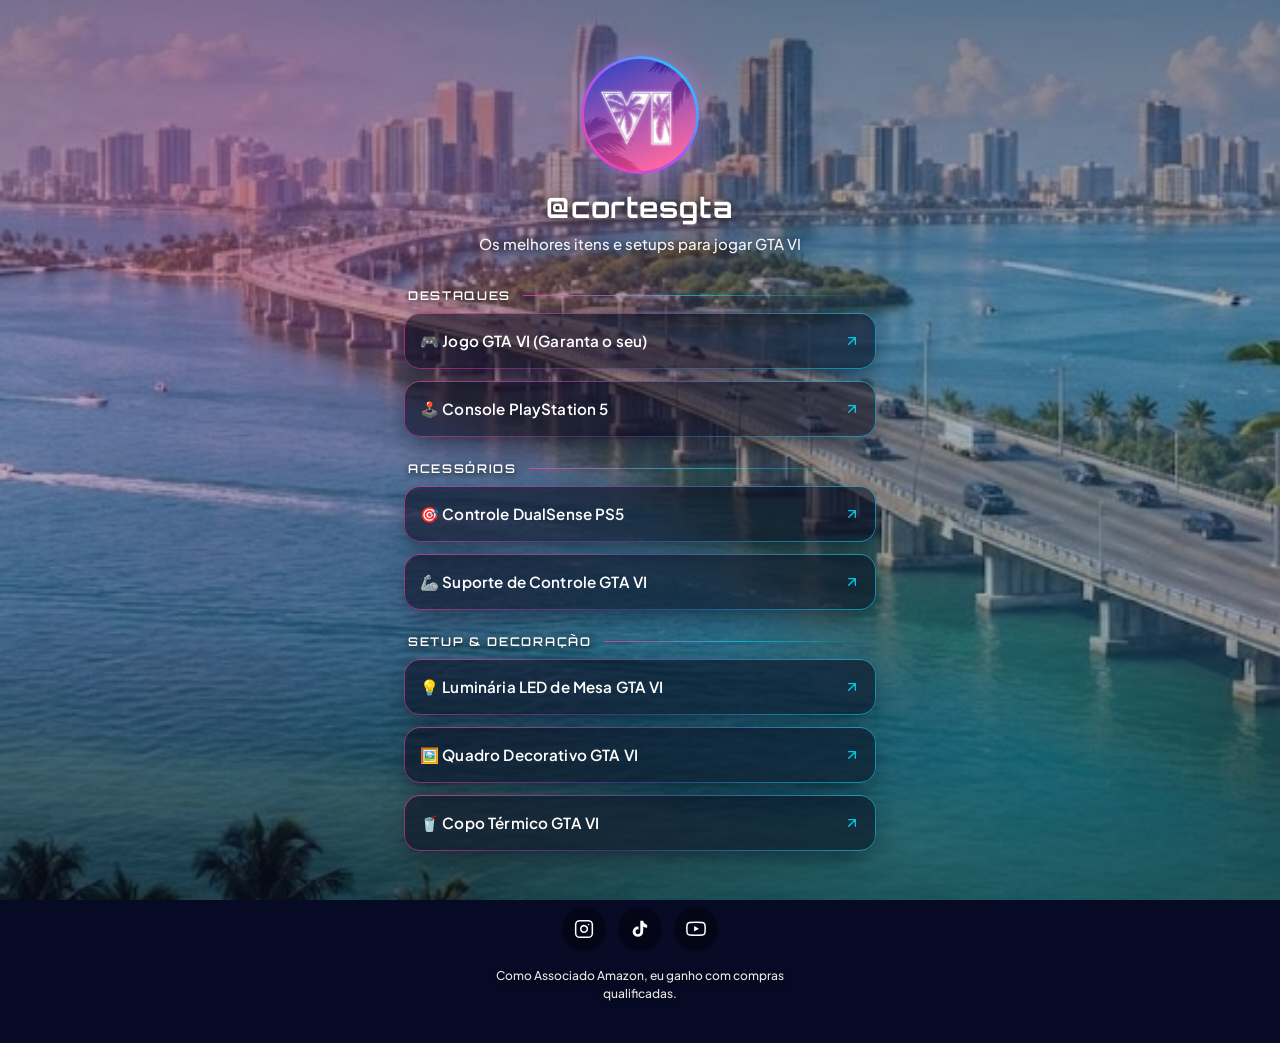
<file: index.html>
<!doctype html>
<html lang="pt-BR">
  <head>
    <meta charset="UTF-8" />
    <meta name="viewport" content="width=device-width, initial-scale=1.0" />
    <title>@cortesgta — Vice City Links</title>
    <meta name="description" content="Os melhores itens e setups para jogar GTA VI." />
    <meta property="og:title" content="@cortesgta — Vice City Links" />
    <meta property="og:description" content="Os melhores itens e setups para jogar GTA VI." />
    <meta property="og:type" content="website" />
    <meta name="twitter:card" content="summary_large_image" />

    <!-- Google Fonts: Orbitron (título gamer) e Plus Jakarta Sans (corpo) -->
    <link rel="preconnect" href="https://fonts.googleapis.com" />
    <link rel="preconnect" href="https://fonts.gstatic.com" crossorigin />
    <link
      href="https://fonts.googleapis.com/css2?family=Orbitron:wght@600;700;800&family=Plus+Jakarta+Sans:wght@400;500;600;700&display=swap"
      rel="stylesheet"
    />

    <style>
      /* ======================================================================
         RESET E VARIÁVEIS DE TEMA (VICE CITY)
         ====================================================================== */
      *, *::before, *::after {
        box-sizing: border-box;
        margin: 0;
        padding: 0;
      }

      :root {
        --font-display: "Orbitron", sans-serif;
        --font-body: "Plus Jakarta Sans", -apple-system, BlinkMacSystemFont, sans-serif;
        --neon-pink: #ff3ea5;
        --neon-cyan: #00e5ff;
        --glass-bg: rgba(9, 11, 30, 0.58);
        --glass-bg-hover: rgba(15, 13, 40, 0.76);
      }

      html {
        font-family: var(--font-body);
        color-scheme: dark;
        scroll-behavior: smooth;
      }

      body {
        position: relative;
        min-height: 100dvh;
        background-color: #070a24;
        color: #ffffff;
        overflow-x: hidden;
        -webkit-font-smoothing: antialiased;
        -moz-osx-font-smoothing: grayscale;
      }

      /* ======================================================================
         IMAGEM DE FUNDO DO SITE (CARREGADA DA RAIZ: ./fundo.jpeg)
         ====================================================================== */
      .bg-photo-layer {
        position: fixed;
        inset: 0;
        pointer-events: none;
        /* Caminho relativo direto da raiz para funcionar no GitHub Pages */
        background-image: url("./fundo.jpeg");
        background-size: cover;
        background-position: center center;
        background-repeat: no-repeat;
      }

      .bg-scrim-layer {
        position: fixed;
        inset: 0;
        pointer-events: none;
        background:
          radial-gradient(circle at 18% 20%, rgba(255, 62, 165, 0.24), transparent 45%),
          radial-gradient(circle at 82% 78%, rgba(0, 229, 255, 0.2), transparent 48%),
          linear-gradient(
            180deg,
            rgba(8, 11, 32, 0.48) 0%,
            rgba(24, 14, 52, 0.26) 38%,
            rgba(58, 16, 66, 0.34) 68%,
            rgba(8, 10, 26, 0.62) 100%
          );
      }

      /* ======================================================================
         CONTAINER PRINCIPAL CENTRALIZADO
         ====================================================================== */
      .container {
        position: relative;
        z-index: 10;
        margin: 0 auto;
        min-height: 100dvh;
        width: 100%;
        max-width: 520px;
        padding: 2.5rem 1rem 2rem;
        display: flex;
        flex-direction: column;
        justify-content: space-between;
      }

      @media (min-width: 640px) {
        .container {
          padding: 3.5rem 1.5rem 2.5rem;
        }
      }

      /* ======================================================================
         CABEÇALHO (AVATAR REDONDO NEON + NOME + BIO)
         ====================================================================== */
      .profile-header {
        display: flex;
        flex-direction: column;
        align-items: center;
        text-align: center;
        animation: viceFadeUp 520ms cubic-bezier(0.16, 1, 0.3, 1) both;
      }

      .avatar-ring {
        padding: 3px;
        border-radius: 9999px;
        margin-bottom: 1rem;
        background: linear-gradient(45deg, var(--neon-pink), #a855f7, var(--neon-cyan));
        box-shadow: 0 0 28px rgba(255, 62, 165, 0.5), 0 0 18px rgba(0, 229, 255, 0.4);
      }

      .avatar-frame {
        width: 96px;
        height: 96px;
        border-radius: 9999px;
        overflow: hidden;
        background-color: #09081d;
        display: flex;
        align-items: center;
        justify-content: center;
      }

      @media (min-width: 640px) {
        .avatar-frame {
          width: 112px;
          height: 112px;
        }
      }

      .avatar-frame img {
        width: 100%;
        height: 100%;
        object-fit: cover;
        object-position: center;
        display: block;
      }

      .avatar-fallback {
        display: none;
        font-family: var(--font-display);
        font-size: 1.5rem;
        font-weight: 800;
        letter-spacing: 0.06em;
        color: #ffffff;
      }

      .profile-name {
        font-family: var(--font-display);
        font-size: clamp(1.45rem, 4vw, 1.75rem);
        font-weight: 700;
        letter-spacing: 0.04em;
        text-shadow: 0 2px 14px rgba(0, 0, 0, 0.65);
      }

      .profile-bio {
        margin-top: 0.5rem;
        font-size: 0.9375rem;
        font-weight: 500;
        line-height: 1.5;
        color: rgba(255, 255, 255, 0.95);
        text-shadow: 0 2px 8px rgba(0, 0, 0, 0.75);
      }

      /* ======================================================================
         BLOCOS E BOTÕES GLASSMORPHISM COM BORDA NEON
         ====================================================================== */
      .links-nav {
        margin-top: 2rem;
        display: flex;
        flex-direction: column;
        gap: 1.5rem;
      }

      .link-block {
        animation: viceFadeUp 520ms cubic-bezier(0.16, 1, 0.3, 1) both;
      }

      .block-header {
        display: flex;
        align-items: center;
        gap: 0.75rem;
        padding: 0 0.25rem;
        margin-bottom: 0.625rem;
      }

      .block-title {
        font-family: var(--font-display);
        font-size: 0.75rem;
        font-weight: 600;
        letter-spacing: 0.14em;
        text-transform: uppercase;
        color: #ffffff;
        text-shadow: 0 2px 6px rgba(0, 0, 0, 0.85);
      }

      .block-divider {
        flex: 1;
        height: 1px;
        background: linear-gradient(90deg, rgba(255, 62, 165, 0.75), rgba(0, 229, 255, 0.6), transparent);
      }

      .block-list {
        display: flex;
        flex-direction: column;
        gap: 0.75rem;
      }

      .link-card {
        position: relative;
        display: flex;
        align-items: center;
        justify-content: space-between;
        gap: 0.75rem;
        width: 100%;
        min-height: 56px;
        padding: 0.875rem 1rem;
        border-radius: 1rem;
        text-decoration: none;
        color: #ffffff;
        font-size: 0.95rem;
        font-weight: 600;
        letter-spacing: 0.01em;
        background: var(--glass-bg);
        backdrop-filter: blur(14px);
        -webkit-backdrop-filter: blur(14px);
        box-shadow:
          0 10px 28px -8px rgba(4, 5, 20, 0.65),
          inset 0 1px 0 rgba(255, 255, 255, 0.14);
        transition:
          transform 180ms cubic-bezier(0.16, 1, 0.3, 1),
          background-color 180ms cubic-bezier(0.16, 1, 0.3, 1),
          box-shadow 180ms cubic-bezier(0.16, 1, 0.3, 1);
      }

      .link-card::before {
        content: "";
        position: absolute;
        inset: 0;
        border-radius: inherit;
        padding: 1px;
        background: linear-gradient(
          125deg,
          rgba(255, 62, 165, 0.72),
          rgba(139, 92, 246, 0.38) 50%,
          rgba(0, 229, 255, 0.72)
        );
        -webkit-mask: linear-gradient(#fff 0 0) content-box, linear-gradient(#fff 0 0);
        -webkit-mask-composite: xor;
        mask-composite: exclude;
        pointer-events: none;
        opacity: 0.82;
        transition: opacity 180ms cubic-bezier(0.16, 1, 0.3, 1);
      }

      .link-card:hover,
      .link-card:focus-visible {
        outline: none;
        background: var(--glass-bg-hover);
        transform: translateY(-2px);
        box-shadow:
          0 14px 34px -8px rgba(255, 62, 165, 0.28),
          0 8px 24px -8px rgba(0, 229, 255, 0.24),
          inset 0 1px 0 rgba(255, 255, 255, 0.18);
      }

      .link-card:hover::before,
      .link-card:focus-visible::before {
        opacity: 1;
      }

      .link-card:active {
        transform: translateY(0) scale(0.985);
      }

      .link-label {
        overflow: hidden;
        text-overflow: ellipsis;
        white-space: nowrap;
      }

      .link-arrow {
        flex-shrink: 0;
        width: 16px;
        height: 16px;
        color: rgba(0, 229, 255, 0.85);
        transition: transform 150ms ease, color 150ms ease;
      }

      .link-card:hover .link-arrow {
        transform: translate(2px, -2px);
        color: #ffffff;
      }

      /* ======================================================================
         RODAPÉ (REDES SOCIAIS + AVISO LEGAL AMAZON)
         ====================================================================== */
      .page-footer {
        margin-top: 2.5rem;
        padding-top: 1rem;
        display: flex;
        flex-direction: column;
        align-items: center;
        gap: 1rem;
        text-align: center;
        animation: viceFadeUp 520ms cubic-bezier(0.16, 1, 0.3, 1) 340ms both;
      }

      .social-row {
        display: flex;
        align-items: center;
        justify-content: center;
        gap: 0.75rem;
      }

      .social-link {
        width: 44px;
        height: 44px;
        border-radius: 9999px;
        display: flex;
        align-items: center;
        justify-content: center;
        color: #ffffff;
        background: rgba(0, 0, 0, 0.35);
        backdrop-filter: blur(10px);
        -webkit-backdrop-filter: blur(10px);
        transition: transform 150ms ease, background-color 150ms ease, color 150ms ease, box-shadow 150ms ease;
      }

      .social-link:hover,
      .social-link:focus-visible {
        outline: none;
        transform: translateY(-2px);
        background: rgba(0, 0, 0, 0.55);
        color: var(--neon-cyan);
        box-shadow: 0 0 16px rgba(0, 229, 255, 0.45);
      }

      .amazon-disclaimer {
        max-width: 20rem;
        font-size: 0.75rem;
        font-weight: 500;
        line-height: 1.5;
        color: rgba(255, 255, 255, 0.9);
        text-shadow: 0 2px 6px rgba(0, 0, 0, 0.85);
      }

      .toast {
        position: fixed;
        bottom: 1rem;
        left: 50%;
        z-index: 50;
        width: calc(100% - 2rem);
        max-width: 420px;
        transform: translate(-50%, 16px);
        opacity: 0;
        pointer-events: none;
        padding: 0.75rem 1rem;
        border-radius: 0.75rem;
        border: 1px solid rgba(0, 229, 255, 0.5);
        background: rgba(11, 10, 28, 0.92);
        backdrop-filter: blur(12px);
        text-align: center;
        font-size: 0.8125rem;
        font-weight: 500;
        color: #ffffff;
        transition: opacity 180ms ease, transform 180ms ease;
      }

      .toast.visible {
        opacity: 1;
        transform: translate(-50%, 0);
      }

      @keyframes viceFadeUp {
        from {
          opacity: 0;
          transform: translateY(14px);
        }
        to {
          opacity: 1;
          transform: translateY(0);
        }
      }

      @media (prefers-reduced-motion: reduce) {
        .profile-header,
        .link-block,
        .page-footer {
          animation: none !important;
        }
        .link-card,
        .social-link {
          transition: none !important;
        }
      }
    </style>
  </head>
  <body>
    <!-- Imagem de fundo carregada diretamente da raiz (./fundo.jpeg) -->
    <div class="bg-photo-layer" aria-hidden="true"></div>
    <div class="bg-scrim-layer" aria-hidden="true"></div>

    <main class="container">
      <div>
        <!-- ==================================================================
             1. CABEÇALHO (Foto de perfil redonda carregada da raiz: ./perfil.jpeg)
             ================================================================== -->
        <header class="profile-header">
          <div class="avatar-ring">
            <div class="avatar-frame">
              <img
                src="./perfil.jpeg"
                alt="Foto de perfil @cortesgta"
                referrerpolicy="no-referrer"
                onerror="this.style.display='none'; this.nextElementSibling.style.display='block';"
              />
              <span class="avatar-fallback">VI</span>
            </div>
          </div>

          <h1 class="profile-name">@cortesgta</h1>
          <p class="profile-bio">Os melhores itens e setups para jogar GTA VI</p>
        </header>

        <!-- ==================================================================
             2. LISTA DE BOTÕES DE LINKS
             ================================================================== -->
        <nav class="links-nav" aria-label="Links recomendados">
          <!-- BLOCO 1: DESTAQUES -->
          <section class="link-block" style="animation-delay: 110ms;">
            <div class="block-header">
              <h2 class="block-title">Destaques</h2>
              <span class="block-divider" aria-hidden="true"></span>
            </div>
            <div class="block-list">
              <!-- BOTÃO 1: Jogo GTA VI -->
              <a class="link-card" href="https://link.amazon/B07FROFmu" target="_blank" rel="noopener noreferrer">
                <span class="link-label">🎮 Jogo GTA VI (Garanta o seu)</span>
                <svg class="link-arrow" viewBox="0 0 24 24" fill="none" stroke="currentColor" stroke-width="2" stroke-linecap="round" stroke-linejoin="round" aria-hidden="true">
                  <path d="M7 17L17 7M7 7h10v10" />
                </svg>
              </a>

              <!-- BOTÃO 2: Console PlayStation 5 -->
              <a class="link-card" href="https://link.amazon/B06V12qeN" target="_blank" rel="noopener noreferrer">
                <span class="link-label">🕹️ Console PlayStation 5</span>
                <svg class="link-arrow" viewBox="0 0 24 24" fill="none" stroke="currentColor" stroke-width="2" stroke-linecap="round" stroke-linejoin="round" aria-hidden="true">
                  <path d="M7 17L17 7M7 7h10v10" />
                </svg>
              </a>
            </div>
          </section>

          <!-- BLOCO 2: ACESSÓRIOS -->
          <section class="link-block" style="animation-delay: 180ms;">
            <div class="block-header">
              <h2 class="block-title">Acessórios</h2>
              <span class="block-divider" aria-hidden="true"></span>
            </div>
            <div class="block-list">
              <!-- BOTÃO 3: Controle DualSense PS5 -->
              <a class="link-card" href="https://link.amazon/B04H6s150" target="_blank" rel="noopener noreferrer">
                <span class="link-label">🎯 Controle DualSense PS5</span>
                <svg class="link-arrow" viewBox="0 0 24 24" fill="none" stroke="currentColor" stroke-width="2" stroke-linecap="round" stroke-linejoin="round" aria-hidden="true">
                  <path d="M7 17L17 7M7 7h10v10" />
                </svg>
              </a>

              <!-- BOTÃO 4: Suporte de Controle GTA VI -->
              <a class="link-card" href="https://s.shopee.com.br/1C7KHOD9V" target="_blank" rel="noopener noreferrer">
                <span class="link-label">🦾 Suporte de Controle GTA VI</span>
                <svg class="link-arrow" viewBox="0 0 24 24" fill="none" stroke="currentColor" stroke-width="2" stroke-linecap="round" stroke-linejoin="round" aria-hidden="true">
                  <path d="M7 17L17 7M7 7h10v10" />
                </svg>
              </a>
            </div>
          </section>

          <!-- BLOCO 3: SETUP & DECORAÇÃO -->
          <section class="link-block" style="animation-delay: 250ms;">
            <div class="block-header">
              <h2 class="block-title">Setup &amp; Decoração</h2>
              <span class="block-divider" aria-hidden="true"></span>
            </div>
            <div class="block-list">
              <!-- BOTÃO 5: Luminária LED de Mesa GTA VI -->
              <a class="link-card" href="https://s.shopee.com.br/W8NvCMJ8c" target="_blank" rel="noopener noreferrer">
                <span class="link-label">💡 Luminária LED de Mesa GTA VI</span>
                <svg class="link-arrow" viewBox="0 0 24 24" fill="none" stroke="currentColor" stroke-width="2" stroke-linecap="round" stroke-linejoin="round" aria-hidden="true">
                  <path d="M7 17L17 7M7 7h10v10" />
                </svg>
              </a>

              <!-- BOTÃO 6: Quadro Decorativo GTA VI -->
              <a class="link-card" href="https://s.shopee.com.br/gRo7VLfnh" target="_blank" rel="noopener noreferrer">
                <span class="link-label">🖼️ Quadro Decorativo GTA VI</span>
                <svg class="link-arrow" viewBox="0 0 24 24" fill="none" stroke="currentColor" stroke-width="2" stroke-linecap="round" stroke-linejoin="round" aria-hidden="true">
                  <path d="M7 17L17 7M7 7h10v10" />
                </svg>
              </a>

              <!-- BOTÃO 7: Copo Térmico GTA VI -->
              <a class="link-card" href="https://s.shopee.com.br/qlEJoL2Si" target="_blank" rel="noopener noreferrer">
                <span class="link-label">🥤 Copo Térmico GTA VI</span>
                <svg class="link-arrow" viewBox="0 0 24 24" fill="none" stroke="currentColor" stroke-width="2" stroke-linecap="round" stroke-linejoin="round" aria-hidden="true">
                  <path d="M7 17L17 7M7 7h10v10" />
                </svg>
              </a>
            </div>
          </section>
        </nav>
      </div>

      <!-- ====================================================================
           3. RODAPÉ (REDES SOCIAIS + AVISO LEGAL AMAZON)
           ==================================================================== -->
      <footer class="page-footer">
        <div class="social-row">
          <a
            class="social-link"
            href="https://www.instagram.com/cortesgt4vi?fqnt=MW1lZWJxMTN6MHZqOA=="
            target="_blank"
            rel="noopener noreferrer"
            aria-label="Instagram de @cortesgta"
          >
            <svg width="20" height="20" viewBox="0 0 24 24" fill="none" stroke="currentColor" stroke-width="1.8" stroke-linecap="round" stroke-linejoin="round">
              <rect x="2" y="2" width="20" height="20" rx="5" ry="5" />
              <path d="M16 11.37A4 4 0 1 1 12.63 8 4 4 0 0 1 16 11.37z" />
              <line x1="17.5" y1="6.5" x2="17.51" y2="6.5" />
            </svg>
          </a>

          <a
            class="social-link"
            href="https://www.tiktok.com/@cortesgt4v?_r=1&_t=ZS-9BeP7htX17N"
            target="_blank"
            rel="noopener noreferrer"
            aria-label="TikTok de @cortesgta"
          >
            <svg width="20" height="20" viewBox="0 0 24 24" fill="currentColor">
              <path d="M19.59 6.69a4.83 4.83 0 0 1-3.77-4.25V2h-3.45v13.67a2.89 2.89 0 0 1-2.88 2.5 2.89 2.89 0 0 1-2.89-2.89 2.89 2.89 0 0 1 2.89-2.89c.28 0 .54.04.79.1v-3.5a6.37 6.37 0 0 0-.79-.05A6.34 6.34 0 0 0 3.15 15a6.34 6.34 0 0 0 6.34 6.34 6.34 6.34 0 0 0 6.34-6.34V8.87a8.16 8.16 0 0 0 4.76 1.52v-3.4a4.85 4.85 0 0 1-1-.3Z" />
            </svg>
          </a>

          <a
            class="social-link"
            href="https://youtube.com/@cortesgt4vi?si=98hlduPvV1jUrUYE"
            target="_blank"
            rel="noopener noreferrer"
            aria-label="YouTube de @cortesgta"
          >
            <svg width="20" height="20" viewBox="0 0 24 24" fill="none" stroke="currentColor" stroke-width="1.8" stroke-linecap="round" stroke-linejoin="round">
              <path d="M22.54 6.42a2.78 2.78 0 0 0-1.94-2C18.88 4 12 4 12 4s-6.88 0-8.6.46a2.78 2.78 0 0 0-1.94 2A29 29 0 0 0 1 11.75a29 29 0 0 0 .46 5.33A2.78 2.78 0 0 0 3.4 19c1.72.46 8.6.46 8.6.46s6.88 0 8.6-.46a2.78 2.78 0 0 0 1.94-2 29 29 0 0 0 .46-5.25 29 29 0 0 0-.46-5.33z" />
              <polygon points="9.75 15.02 15.5 11.75 9.75 8.48 9.75 15.02" fill="currentColor" stroke="none" />
            </svg>
          </a>
        </div>

        <p class="amazon-disclaimer">
          Como Associado Amazon, eu ganho com compras qualificadas.
        </p>
      </footer>
    </main>

    <div id="toast" class="toast" role="status" aria-live="polite"></div>

    <script>
      (function () {
        var toast = document.getElementById("toast");
        var timerId = null;

        document.querySelectorAll("a[href='#']").forEach(function (anchor) {
          anchor.addEventListener("click", function (event) {
            if (anchor.getAttribute("href") === "#") {
              event.preventDefault();
              var label = anchor.textContent ? anchor.textContent.trim() : "este item";
              toast.textContent = 'Substitua href="#" pelo seu link (' + label + ').';
              toast.classList.add("visible");
              clearTimeout(timerId);
              timerId = setTimeout(function () {
                toast.classList.remove("visible");
              }, 2800);
            }
          });
        });
      })();
    </script>
  </body>
</html>
</file>
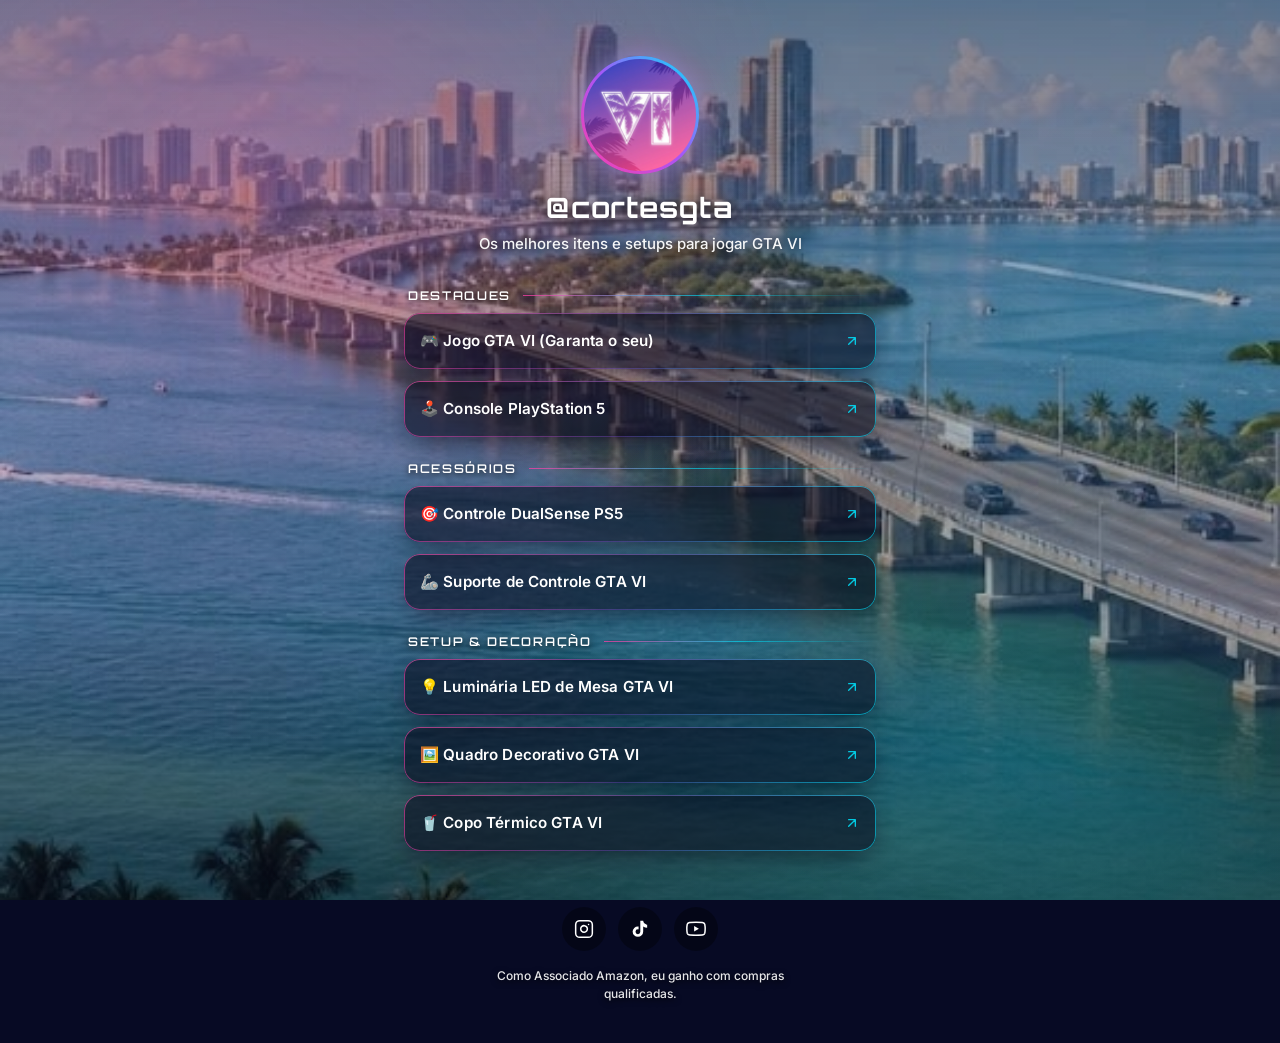
<file: public/link-na-bio-vice-city.html>
<!DOCTYPE html>
<html lang="pt-BR">
<head>
  <meta charset="UTF-8" />
  <meta name="viewport" content="width=device-width, initial-scale=1.0" />
  <title>@cortesgta — Vice City Links</title>
  <meta name="description" content="Os melhores itens e setups para jogar GTA VI." />

  <!-- Google Fonts: Orbitron (título gamer) e Inter (corpo) -->
  <link rel="preconnect" href="https://fonts.googleapis.com" />
  <link rel="preconnect" href="https://fonts.gstatic.com" crossorigin />
  <link
    href="https://fonts.googleapis.com/css2?family=Inter:wght@400;500;600;700&family=Orbitron:wght@600;700;800&display=swap"
    rel="stylesheet"
  />

  <style>
    /* ========================================================================
       RESET E VARIÁVEIS DE TEMA (VICE CITY)
       ======================================================================== */
    *, *::before, *::after {
      box-sizing: border-box;
      margin: 0;
      padding: 0;
    }

    :root {
      --font-display: "Orbitron", sans-serif;
      --font-body: "Inter", -apple-system, BlinkMacSystemFont, sans-serif;
      --neon-pink: #ff3ea5;
      --neon-cyan: #00e5ff;
      --glass-bg: rgba(9, 11, 30, 0.58);
      --glass-bg-hover: rgba(15, 13, 40, 0.76);
    }

    html {
      font-family: var(--font-body);
      color-scheme: dark;
      scroll-behavior: smooth;
    }

    body {
      position: relative;
      min-height: 100dvh;
      background-color: #070a24;
      color: #ffffff;
      overflow-x: hidden;
      -webkit-font-smoothing: antialiased;
    }

    /* ========================================================================
       IMAGEM DE FUNDO DO SITE (Segunda imagem enviada) + PELÍCULA DE CONTRASTE
       ======================================================================== */
    .bg-photo-layer {
      position: fixed;
      inset: 0;
      pointer-events: none;
      /* TROQUE AQUI A IMAGEM DE FUNDO DO SITE */
      background-image: url("./fundo.jpeg");
      background-size: cover;
      background-position: center center;
      background-repeat: no-repeat;
    }

    .bg-scrim-layer {
      position: fixed;
      inset: 0;
      pointer-events: none;
      background:
        radial-gradient(circle at 18% 20%, rgba(255, 62, 165, 0.22), transparent 45%),
        radial-gradient(circle at 82% 78%, rgba(0, 229, 255, 0.18), transparent 48%),
        linear-gradient(
          180deg,
          rgba(8, 11, 32, 0.48) 0%,
          rgba(24, 14, 52, 0.26) 38%,
          rgba(58, 16, 66, 0.34) 68%,
          rgba(8, 10, 26, 0.62) 100%
        );
    }

    /* ========================================================================
       CONTAINER PRINCIPAL CENTRALIZADO
       ======================================================================== */
    .container {
      position: relative;
      z-index: 10;
      margin: 0 auto;
      min-height: 100dvh;
      width: 100%;
      max-width: 520px;
      padding: 2.5rem 1rem 2rem;
      display: flex;
      flex-direction: column;
      justify-content: space-between;
    }

    @media (min-width: 640px) {
      .container {
        padding: 3.5rem 1.5rem 2.5rem;
      }
    }

    /* ========================================================================
       CABEÇALHO (AVATAR REDONDO NEON + NOME + BIO)
       ======================================================================== */
    .profile-header {
      display: flex;
      flex-direction: column;
      align-items: center;
      text-align: center;
      animation: viceFadeUp 520ms cubic-bezier(0.16, 1, 0.3, 1) both;
    }

    .avatar-ring {
      padding: 3px;
      border-radius: 9999px;
      margin-bottom: 1rem;
      background: linear-gradient(45deg, var(--neon-pink), #a855f7, var(--neon-cyan));
      box-shadow: 0 0 28px rgba(255, 62, 165, 0.5), 0 0 18px rgba(0, 229, 255, 0.4);
    }

    .avatar-frame {
      width: 96px;
      height: 96px;
      border-radius: 9999px;
      overflow: hidden;
      background-color: #09081d;
      display: flex;
      align-items: center;
      justify-content: center;
    }

    @media (min-width: 640px) {
      .avatar-frame {
        width: 112px;
        height: 112px;
      }
    }

    .avatar-frame img {
      width: 100%;
      height: 100%;
      object-fit: cover;
      object-position: center;
      display: block;
    }

    .avatar-fallback {
      display: none;
      font-family: var(--font-display);
      font-size: 1.5rem;
      font-weight: 800;
      letter-spacing: 0.06em;
      color: #ffffff;
    }

    .profile-name {
      font-family: var(--font-display);
      font-size: clamp(1.45rem, 4vw, 1.75rem);
      font-weight: 700;
      letter-spacing: 0.04em;
      text-shadow: 0 2px 14px rgba(0, 0, 0, 0.65);
    }

    .profile-bio {
      margin-top: 0.5rem;
      font-size: 0.9375rem;
      font-weight: 500;
      line-height: 1.5;
      color: rgba(255, 255, 255, 0.95);
      text-shadow: 0 2px 8px rgba(0, 0, 0, 0.75);
    }

    /* ========================================================================
       BLOCOS E BOTÕES GLASSMORPHISM COM BORDA NEON
       ======================================================================== */
    .links-nav {
      margin-top: 2rem;
      display: flex;
      flex-direction: column;
      gap: 1.5rem;
    }

    .link-block {
      animation: viceFadeUp 520ms cubic-bezier(0.16, 1, 0.3, 1) both;
    }

    .block-header {
      display: flex;
      align-items: center;
      gap: 0.75rem;
      padding: 0 0.25rem;
      margin-bottom: 0.625rem;
    }

    .block-title {
      font-family: var(--font-display);
      font-size: 0.75rem;
      font-weight: 600;
      letter-spacing: 0.14em;
      text-transform: uppercase;
      color: #ffffff;
      text-shadow: 0 2px 6px rgba(0, 0, 0, 0.85);
    }

    .block-divider {
      flex: 1;
      height: 1px;
      background: linear-gradient(90deg, rgba(255, 62, 165, 0.75), rgba(0, 229, 255, 0.6), transparent);
    }

    .block-list {
      display: flex;
      flex-direction: column;
      gap: 0.75rem;
    }

    .link-card {
      position: relative;
      display: flex;
      align-items: center;
      justify-content: space-between;
      gap: 0.75rem;
      width: 100%;
      min-height: 56px;
      padding: 0.875rem 1rem;
      border-radius: 1rem;
      text-decoration: none;
      color: #ffffff;
      font-size: 0.95rem;
      font-weight: 600;
      letter-spacing: 0.01em;
      background: var(--glass-bg);
      backdrop-filter: blur(14px);
      -webkit-backdrop-filter: blur(14px);
      box-shadow:
        0 10px 28px -8px rgba(4, 5, 20, 0.65),
        inset 0 1px 0 rgba(255, 255, 255, 0.14);
      transition:
        transform 180ms cubic-bezier(0.16, 1, 0.3, 1),
        background-color 180ms cubic-bezier(0.16, 1, 0.3, 1),
        box-shadow 180ms cubic-bezier(0.16, 1, 0.3, 1);
    }

    .link-card::before {
      content: "";
      position: absolute;
      inset: 0;
      border-radius: inherit;
      padding: 1px;
      background: linear-gradient(
        125deg,
        rgba(255, 62, 165, 0.72),
        rgba(139, 92, 246, 0.38) 50%,
        rgba(0, 229, 255, 0.72)
      );
      -webkit-mask: linear-gradient(#fff 0 0) content-box, linear-gradient(#fff 0 0);
      -webkit-mask-composite: xor;
      mask-composite: exclude;
      pointer-events: none;
      opacity: 0.82;
      transition: opacity 180ms cubic-bezier(0.16, 1, 0.3, 1);
    }

    .link-card:hover,
    .link-card:focus-visible {
      outline: none;
      background: var(--glass-bg-hover);
      transform: translateY(-2px);
      box-shadow:
        0 14px 34px -8px rgba(255, 62, 165, 0.28),
        0 8px 24px -8px rgba(0, 229, 255, 0.24),
        inset 0 1px 0 rgba(255, 255, 255, 0.18);
    }

    .link-card:hover::before,
    .link-card:focus-visible::before {
      opacity: 1;
    }

    .link-card:active {
      transform: translateY(0) scale(0.985);
    }

    .link-label {
      overflow: hidden;
      text-overflow: ellipsis;
      white-space: nowrap;
    }

    .link-arrow {
      flex-shrink: 0;
      width: 16px;
      height: 16px;
      color: rgba(0, 229, 255, 0.85);
      transition: transform 150ms ease, color 150ms ease;
    }

    .link-card:hover .link-arrow {
      transform: translate(2px, -2px);
      color: #ffffff;
    }

    /* ========================================================================
       RODAPÉ (REDES SOCIAIS + AVISO LEGAL AMAZON)
       ======================================================================== */
    .page-footer {
      margin-top: 2.5rem;
      padding-top: 1rem;
      display: flex;
      flex-direction: column;
      align-items: center;
      gap: 1rem;
      text-align: center;
      animation: viceFadeUp 520ms cubic-bezier(0.16, 1, 0.3, 1) 340ms both;
    }

    .social-row {
      display: flex;
      align-items: center;
      justify-content: center;
      gap: 0.75rem;
    }

    .social-link {
      width: 44px;
      height: 44px;
      border-radius: 9999px;
      display: flex;
      align-items: center;
      justify-content: center;
      color: #ffffff;
      background: rgba(0, 0, 0, 0.35);
      backdrop-filter: blur(10px);
      -webkit-backdrop-filter: blur(10px);
      transition: transform 150ms ease, background-color 150ms ease, color 150ms ease, box-shadow 150ms ease;
    }

    .social-link:hover,
    .social-link:focus-visible {
      outline: none;
      transform: translateY(-2px);
      background: rgba(0, 0, 0, 0.55);
      color: var(--neon-cyan);
      box-shadow: 0 0 16px rgba(0, 229, 255, 0.45);
    }

    .amazon-disclaimer {
      max-width: 20rem;
      font-size: 0.75rem;
      font-weight: 500;
      line-height: 1.5;
      color: rgba(255, 255, 255, 0.9);
      text-shadow: 0 2px 6px rgba(0, 0, 0, 0.85);
    }

    /* Toast discreto quando href ainda estiver "#" */
    .toast {
      position: fixed;
      bottom: 1rem;
      left: 50%;
      z-index: 50;
      width: calc(100% - 2rem);
      max-width: 420px;
      transform: translate(-50%, 16px);
      opacity: 0;
      pointer-events: none;
      padding: 0.75rem 1rem;
      border-radius: 0.75rem;
      border: 1px solid rgba(0, 229, 255, 0.5);
      background: rgba(11, 10, 28, 0.92);
      backdrop-filter: blur(12px);
      text-align: center;
      font-size: 0.8125rem;
      font-weight: 500;
      color: #ffffff;
      transition: opacity 180ms ease, transform 180ms ease;
    }

    .toast.visible {
      opacity: 1;
      transform: translate(-50%, 0);
    }

    @keyframes viceFadeUp {
      from {
        opacity: 0;
        transform: translateY(14px);
      }
      to {
        opacity: 1;
        transform: translateY(0);
      }
    }

    @media (prefers-reduced-motion: reduce) {
      .profile-header,
      .link-block,
      .page-footer {
        animation: none !important;
      }
      .link-card,
      .social-link {
        transition: none !important;
      }
    }
  </style>
</head>
<body>
  <!-- Segunda imagem como fundo completo do site + película sutil Vice City -->
  <div class="bg-photo-layer" aria-hidden="true"></div>
  <div class="bg-scrim-layer" aria-hidden="true"></div>

  <main class="container">
    <div>
      <!-- ====================================================================
           1. CABEÇALHO (Primeira imagem como foto de perfil redonda)
           ==================================================================== -->
      <header class="profile-header">
        <div class="avatar-ring">
          <div class="avatar-frame">
            <!-- SUBSTITUA O CAMINHO DA IMAGEM ABAIXO PELA SUA FOTO DE PERFIL / LOGO -->
            <img
              src="./perfil.jpeg"
              alt="Foto de perfil @cortesgta"
              onerror="this.style.display='none'; this.nextElementSibling.style.display='block';"
            />
            <span class="avatar-fallback">VI</span>
          </div>
        </div>

        <h1 class="profile-name">@cortesgta</h1>
        <p class="profile-bio">Os melhores itens e setups para jogar GTA VI</p>
      </header>

      <!-- ====================================================================
           2. LISTA DE BOTÕES DE LINKS (COLE SEUS LINKS DA AMAZON NO href="#")
           ==================================================================== -->
      <nav class="links-nav" aria-label="Links recomendados">
        <!-- BLOCO 1: DESTAQUES -->
        <section class="link-block" style="animation-delay: 110ms;">
          <div class="block-header">
            <h2 class="block-title">Destaques</h2>
            <span class="block-divider" aria-hidden="true"></span>
          </div>
          <div class="block-list">
            <!-- BOTÃO 1: LINK DE AFILIADO PARA O JOGO GTA VI -->
            <a class="link-card" href="https://link.amazon/B07FROFmu" target="_blank" rel="noopener noreferrer">
              <span class="link-label">🎮 Jogo GTA VI (Garanta o seu)</span>
              <svg class="link-arrow" viewBox="0 0 24 24" fill="none" stroke="currentColor" stroke-width="2" stroke-linecap="round" stroke-linejoin="round" aria-hidden="true">
                <path d="M7 17L17 7M7 7h10v10" />
              </svg>
            </a>

            <!-- BOTÃO 2: LINK DE AFILIADO PARA O PLAYSTATION 5 -->
            <a class="link-card" href="https://link.amazon/B06V12qeN" target="_blank" rel="noopener noreferrer">
              <span class="link-label">🕹️ Console PlayStation 5</span>
              <svg class="link-arrow" viewBox="0 0 24 24" fill="none" stroke="currentColor" stroke-width="2" stroke-linecap="round" stroke-linejoin="round" aria-hidden="true">
                <path d="M7 17L17 7M7 7h10v10" />
              </svg>
            </a>
          </div>
        </section>

        <!-- BLOCO 2: ACESSÓRIOS -->
        <section class="link-block" style="animation-delay: 180ms;">
          <div class="block-header">
            <h2 class="block-title">Acessórios</h2>
            <span class="block-divider" aria-hidden="true"></span>
          </div>
          <div class="block-list">
            <!-- BOTÃO 3: LINK DE AFILIADO PARA O CONTROLE DUALSENSE PS5 -->
            <a class="link-card" href="https://link.amazon/B04H6s150" target="_blank" rel="noopener noreferrer">
              <span class="link-label">🎯 Controle DualSense PS5</span>
              <svg class="link-arrow" viewBox="0 0 24 24" fill="none" stroke="currentColor" stroke-width="2" stroke-linecap="round" stroke-linejoin="round" aria-hidden="true">
                <path d="M7 17L17 7M7 7h10v10" />
              </svg>
            </a>

            <!-- BOTÃO 4: LINK DE AFILIADO PARA O SUPORTE DE CONTROLE PS5 / GTA VI -->
            <a class="link-card" href="https://s.shopee.com.br/1C7KHOD9V" target="_blank" rel="noopener noreferrer">
              <span class="link-label">🦾 Suporte de Controle GTA VI</span>
              <svg class="link-arrow" viewBox="0 0 24 24" fill="none" stroke="currentColor" stroke-width="2" stroke-linecap="round" stroke-linejoin="round" aria-hidden="true">
                <path d="M7 17L17 7M7 7h10v10" />
              </svg>
            </a>
          </div>
        </section>

        <!-- BLOCO 3: SETUP & DECORAÇÃO -->
        <section class="link-block" style="animation-delay: 250ms;">
          <div class="block-header">
            <h2 class="block-title">Setup &amp; Decoração</h2>
            <span class="block-divider" aria-hidden="true"></span>
          </div>
          <div class="block-list">
            <!-- BOTÃO 5: LINK DE AFILIADO PARA A LUMINÁRIA LED GTA VI -->
            <a class="link-card" href="https://s.shopee.com.br/W8NvCMJ8c" target="_blank" rel="noopener noreferrer">
              <span class="link-label">💡 Luminária LED de Mesa GTA VI</span>
              <svg class="link-arrow" viewBox="0 0 24 24" fill="none" stroke="currentColor" stroke-width="2" stroke-linecap="round" stroke-linejoin="round" aria-hidden="true">
                <path d="M7 17L17 7M7 7h10v10" />
              </svg>
            </a>

            <!-- BOTÃO 6: LINK DE AFILIADO PARA O QUADRO DECORATIVO GTA VI -->
            <a class="link-card" href="https://s.shopee.com.br/gRo7VLfnh" target="_blank" rel="noopener noreferrer">
              <span class="link-label">🖼️ Quadro Decorativo GTA VI</span>
              <svg class="link-arrow" viewBox="0 0 24 24" fill="none" stroke="currentColor" stroke-width="2" stroke-linecap="round" stroke-linejoin="round" aria-hidden="true">
                <path d="M7 17L17 7M7 7h10v10" />
              </svg>
            </a>

            <!-- BOTÃO 7: LINK DE AFILIADO PARA O COPO TÉRMICO GTA VI -->
            <a class="link-card" href="https://s.shopee.com.br/qlEJoL2Si" target="_blank" rel="noopener noreferrer">
              <span class="link-label">🥤 Copo Térmico GTA VI</span>
              <svg class="link-arrow" viewBox="0 0 24 24" fill="none" stroke="currentColor" stroke-width="2" stroke-linecap="round" stroke-linejoin="round" aria-hidden="true">
                <path d="M7 17L17 7M7 7h10v10" />
              </svg>
            </a>
          </div>
        </section>
      </nav>
    </div>

    <!-- ======================================================================
         3. RODAPÉ (REDES SOCIAIS + AVISO LEGAL AMAZON)
         ====================================================================== -->
    <footer class="page-footer">
      <div class="social-row">
        <!-- LINK DO INSTAGRAM -->
        <a class="social-link" href="https://www.instagram.com/cortesgt4vi?fqnt=MW1lZWJxMTN6MHZqOA==" target="_blank" rel="noopener noreferrer" aria-label="Instagram de @cortesgta">
          <svg width="20" height="20" viewBox="0 0 24 24" fill="none" stroke="currentColor" stroke-width="1.8" stroke-linecap="round" stroke-linejoin="round">
            <rect x="2" y="2" width="20" height="20" rx="5" ry="5" />
            <path d="M16 11.37A4 4 0 1 1 12.63 8 4 4 0 0 1 16 11.37z" />
            <line x1="17.5" y1="6.5" x2="17.51" y2="6.5" />
          </svg>
        </a>

        <!-- LINK DO TIKTOK -->
        <a class="social-link" href="https://www.tiktok.com/@cortesgt4v?_r=1&_t=ZS-9BeP7htX17N" target="_blank" rel="noopener noreferrer" aria-label="TikTok de @cortesgta">
          <svg width="20" height="20" viewBox="0 0 24 24" fill="currentColor">
            <path d="M19.59 6.69a4.83 4.83 0 0 1-3.77-4.25V2h-3.45v13.67a2.89 2.89 0 0 1-2.88 2.5 2.89 2.89 0 0 1-2.89-2.89 2.89 2.89 0 0 1 2.89-2.89c.28 0 .54.04.79.1v-3.5a6.37 6.37 0 0 0-.79-.05A6.34 6.34 0 0 0 3.15 15a6.34 6.34 0 0 0 6.34 6.34 6.34 6.34 0 0 0 6.34-6.34V8.87a8.16 8.16 0 0 0 4.76 1.52v-3.4a4.85 4.85 0 0 1-1-.3Z" />
          </svg>
        </a>

        <!-- LINK DO YOUTUBE -->
        <a class="social-link" href="https://youtube.com/@cortesgt4vi?si=98hlduPvV1jUrUYE" target="_blank" rel="noopener noreferrer" aria-label="YouTube de @cortesgta">
          <svg width="20" height="20" viewBox="0 0 24 24" fill="none" stroke="currentColor" stroke-width="1.8" stroke-linecap="round" stroke-linejoin="round">
            <path d="M22.54 6.42a2.78 2.78 0 0 0-1.94-2C18.88 4 12 4 12 4s-6.88 0-8.6.46a2.78 2.78 0 0 0-1.94 2A29 29 0 0 0 1 11.75a29 29 0 0 0 .46 5.33A2.78 2.78 0 0 0 3.4 19c1.72.46 8.6.46 8.6.46s6.88 0 8.6-.46a2.78 2.78 0 0 0 1.94-2 29 29 0 0 0 .46-5.25 29 29 0 0 0-.46-5.33z" />
            <polygon points="9.75 15.02 15.5 11.75 9.75 8.48 9.75 15.02" fill="currentColor" stroke="none" />
          </svg>
        </a>
      </div>

      <p class="amazon-disclaimer">
        Como Associado Amazon, eu ganho com compras qualificadas.
      </p>
    </footer>
  </main>

  <div id="toast" class="toast" role="status" aria-live="polite"></div>

  <script>
    (function () {
      const toast = document.getElementById("toast");
      let timerId = null;

      document.querySelectorAll("a[href='#']").forEach(function (anchor) {
        anchor.addEventListener("click", function (event) {
          if (anchor.getAttribute("href") === "#") {
            event.preventDefault();
            const label = anchor.textContent ? anchor.textContent.trim() : "este item";
            toast.textContent = 'Substitua href="#" pelo seu link de afiliado Amazon (' + label + ').';
            toast.classList.add("visible");
            clearTimeout(timerId);
            timerId = setTimeout(function () {
              toast.classList.remove("visible");
            }, 2800);
          }
        });
      });
    })();
  </script>
</body>
</html>
</file>
